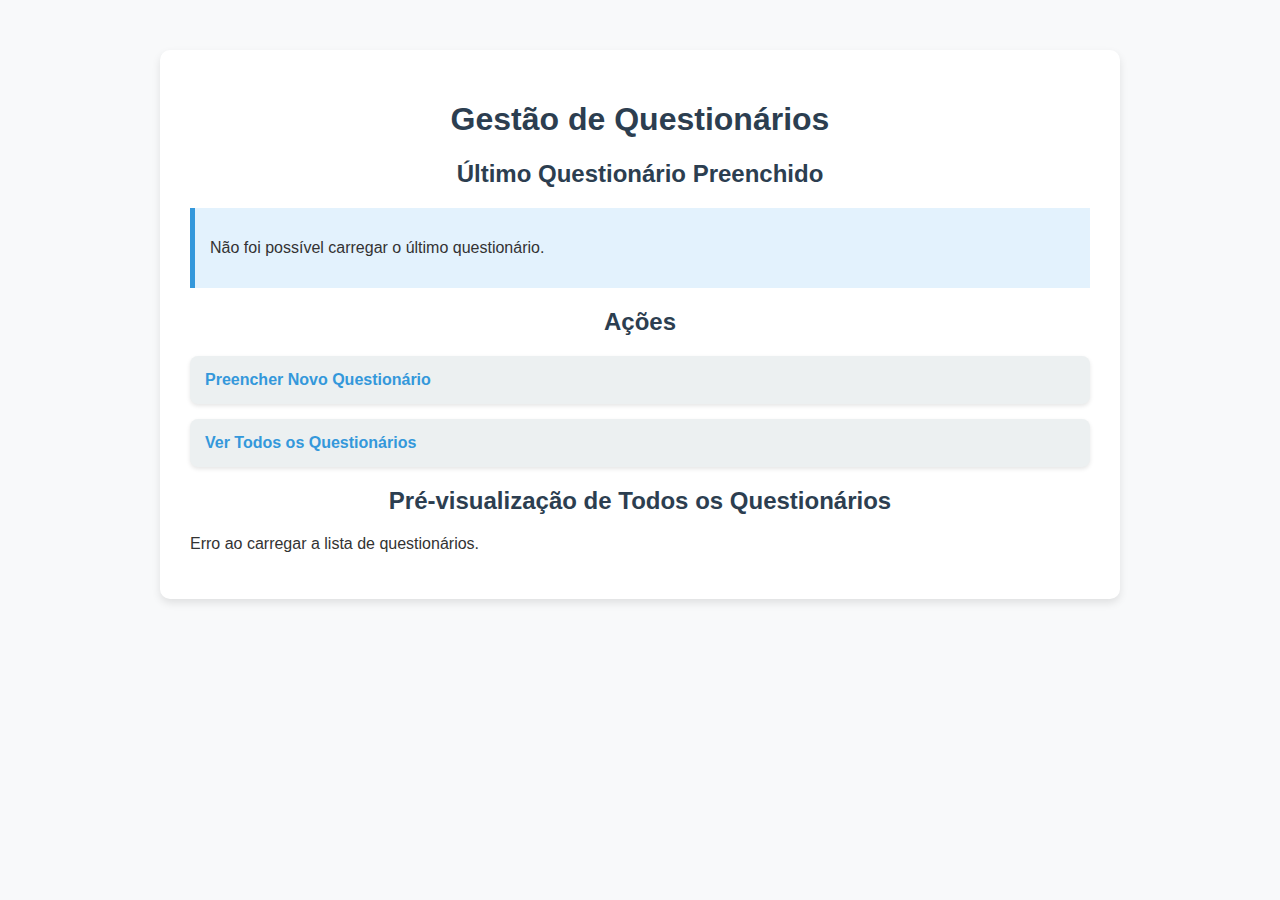
<file: ProjetoFinal v2/ProjetoFinal/target/classes/static/index.html>
<!DOCTYPE html>
<html lang="pt-BR">
<head>
    <meta charset="UTF-8">
    <meta name="viewport" content="width=device-width, initial-scale=1.0">
    <title>Gestão de Questionários</title>
    <link rel="stylesheet" href="css/style.css">
    <style>
        body {
            font-family: 'Segoe UI', Tahoma, Geneva, Verdana, sans-serif;
            background-color: #f8f9fa;
            margin: 0;
            padding: 0;
            color: #333;
        }

        .container {
            max-width: 900px;
            margin: 50px auto;
            background-color: #fff;
            padding: 30px;
            border-radius: 10px;
            box-shadow: 0 4px 8px rgba(0, 0, 0, 0.1);
        }

        h1, h2 {
            color: #2C3E50;
            text-align: center;
        }

        h2 {
            font-size: 1.5rem;
            margin-top: 20px;
        }

        a {
            text-decoration: none;
            color: #3498db;
            font-weight: bold;
        }

        a:hover {
            text-decoration: underline;
        }

        ul {
            list-style-type: none;
            padding: 0;
        }

        li {
            margin-bottom: 15px;
            padding: 15px;
            background-color: #ecf0f1;
            border-radius: 8px;
            box-shadow: 0 2px 4px rgba(0, 0, 0, 0.1);
            transition: transform 0.2s ease-in-out;
        }

        li:hover {
            transform: translateY(-5px);
        }

        .questionario-info {
            font-size: 0.95rem;
            line-height: 1.6;
        }

        #ultimoQuestionario {
            background-color: #e3f2fd;
            border-left: 5px solid #3498db;
            padding: 15px;
            margin-bottom: 20px;
        }

        #todosQuestionariosPreview ul {
            padding-left: 0;
        }

        .message {
            text-align: center;
            color: #e74c3c;
        }
    </style>
</head>
<body>
<body>
    <div class="container">
        <h1>Gestão de Questionários</h1>

        <h2>Último Questionário Preenchido</h2>
        <div id="ultimoQuestionario">
        </div>

        <h2>Ações</h2>
        <ul>
            <li><a href="/questionario.html" target="_blank">Preencher Novo Questionário</a></li>
            <li><a href="/todos-questionarios.html" target="_blank">Ver Todos os Questionários</a></li>
        </ul>
        <h2>Pré-visualização de Todos os Questionários</h2>
        <div id="todosQuestionariosPreview">
            <ul>
                <!-- Lista de questionários será carregada aqui -->
            </ul>
        </div>
    </div>

    <script>
        // Carregar o último questionário preenchido
        fetch('http://localhost:8080/questionario/ultimo')
            .then(response => response.json())
            .then(data => {
                const container = document.getElementById('ultimoQuestionario');
                container.innerHTML = `
                    <p><strong>Nome:</strong> ${data.nome_completo}</p>
                    <p><strong>Data de Nascimento:</strong> ${data.data_nascimento}</p>
                    <p><strong>Contato de Emergência:</strong> ${data.contato_nome} (${data.contato_telefone})</p>
                    <p><strong>Horas de Sono:</strong> ${data.horas_sono}</p>
                `;
            })
            .catch(error => {
                document.getElementById('ultimoQuestionario').innerHTML = 
                    '<p>Não foi possível carregar o último questionário.</p>';
                console.error(error);
            });
            fetch('http://localhost:8080/questionario')
            .then(response => response.json())
            .then(data => {
                const container = document.getElementById('todosQuestionariosPreview').querySelector('ul');
                if (data.length > 0) {
                    data.forEach(q => {
                        const listItem = document.createElement('li');
                        listItem.innerHTML = `
                            <strong>${q.nome_completo}</strong><br>
                            <em>Contato: ${q.contato_nome} (${q.contato_telefone})</em><br>
                            <small>Horas de Sono: ${q.horas_sono}</small>
                        `;
                        container.appendChild(listItem);
                    });
                } else {
                    container.innerHTML = '<p>Não há questionários cadastrados.</p>';
                }
            })
            .catch(error => {
                document.getElementById('todosQuestionariosPreview').innerHTML = 
                    '<p>Erro ao carregar a lista de questionários.</p>';
                console.error(error);
            });
    </script>
    <script src="js/script.js"></script>
</body>
</html>
</file>
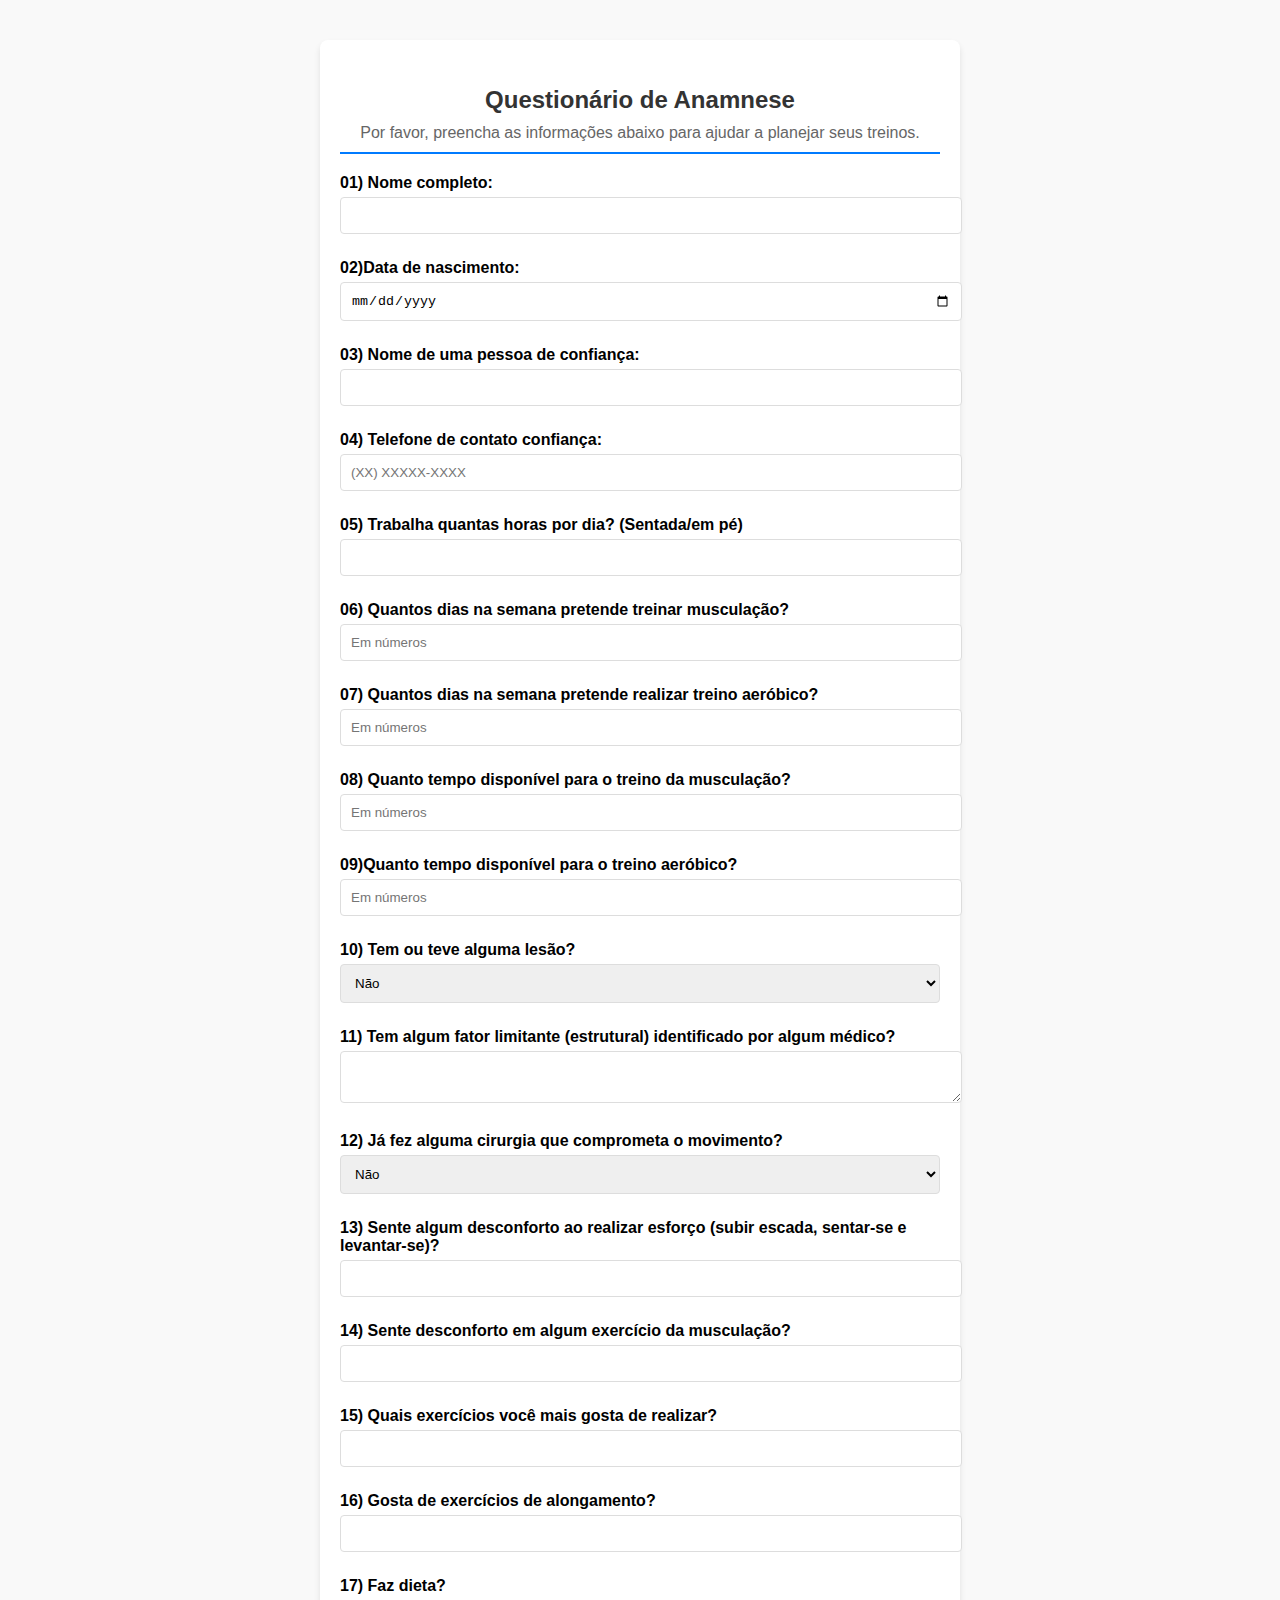
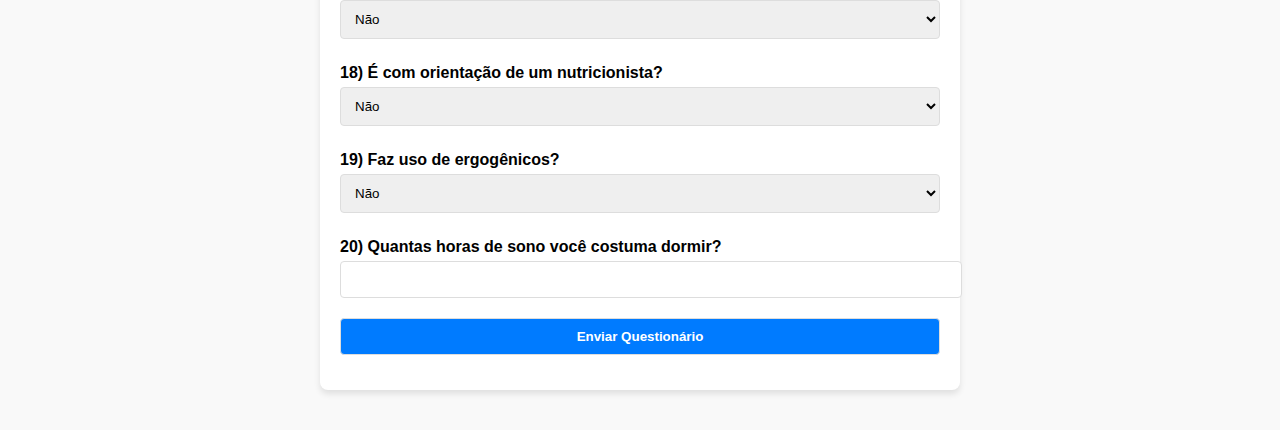
<file: ProjetoFinal v2/ProjetoFinal/target/classes/static/questionario.html>
<!DOCTYPE html>
<html lang="pt-BR">
<head>
    <meta charset="UTF-8">
    <meta name="viewport" content="width=device-width, initial-scale=1.0">
    <title>Questionário</title>
    <link rel="stylesheet" href="css/style.css">
</head>
<body>
    <form id="questionarioForm" action="http://localhost:8080/questionario" method="POST" >
        <header>
            <h1>Questionário de Anamnese</h1>
            <p>Por favor, preencha as informações abaixo para ajudar a planejar seus treinos.</p>
        </header>
        
        <label for="nomeCompleto">01) Nome completo:</label>
        <input type="text" id="nomeCompleto" name="nome_completo" required>

        <label for="dataNascimento">02)Data de nascimento:</label>
        <input type="date" id="dataNascimento" name="data_nascimento" required>

        <label for="contatoNome">03) Nome de uma pessoa de confiança:</label>
        <input type="text" id="contatoNome" name="contato_nome" required>

        <label for="contatoTelefone"> 04) Telefone de contato confiança:</label>
        <input type="tel" id="contatoTelefone" name="contato_telefone" 
        placeholder="(XX) XXXXX-XXXX" 
        pattern="\(\d{2}\) \d{4,5}-\d{4}" 
        title="Digite no formato (XX) XXXXX-XXXX ou (XX) XXXX-XXXX" 
        required>

        <label for="horasTrabalho">05) Trabalha quantas horas por dia? (Sentada/em pé)</label>
        <input type="number" id="horasTrabalho" name="horas_trabalho" required>

        <label for="diasMusculacao">06) Quantos dias na semana pretende treinar musculação?</label>
        <input type="number" id="diasMusculacao" name="dias_musculacao" 
        placeholder="Em números"
        required>

        <label for="diasAerobico">07) Quantos dias na semana pretende realizar treino aeróbico?</label>
        <input type="number" id="diasAerobico" name="dias_aerobico" 
        placeholder="Em números"
        required>

        <label for="tempoMusculacao">08) Quanto tempo disponível para o treino da musculação?</label>
        <input type="number" id="tempoMusculacao" name="tempo_musculacao" 
        placeholder="Em números"
        required>

        <label for="tempoAerobico">09)Quanto tempo disponível para o treino aeróbico?</label>
        <input type="number" id="tempoAerobico" name="tempo_aerobico" 
        placeholder="Em números"
        required>

        <label for="temLesao">10) Tem ou teve alguma lesão?</label>
        <select name="tem_lesao" id="temLesao" onchange="toggleInput('temLesao', 'detalhesLesao')">
            <option value="nao">Não</option>
            <option value="sim">Sim</option>
        </select>
        <input type="text" id="detalhesLesao" name="detalhes_lesao" placeholder="Descreva a lesão" style="display: none;">

        <label for="fatorLimitante">11) Tem algum fator limitante (estrutural) identificado por algum médico?</label>
        <textarea id="fatorLimitante" name="fator_limitante"></textarea>

        <label for="fezCirurgia">12) Já fez alguma cirurgia que comprometa o movimento?</label>
        <select name="fez_cirurgia" id="fezCirurgia" onchange="toggleInput('fezCirurgia', 'detalhesCirurgia')">
            <option value="nao">Não</option>
            <option value="sim">Sim</option>
        </select>
        <input type="text" id="detalhesCirurgia" name="detalhes_cirurgia" placeholder="Descreva a cirurgia" style="display: none;">

        <label for="desconfortoDiario">13) Sente algum desconforto ao realizar esforço (subir escada, sentar-se e levantar-se)?</label>
        <input type="text" id="desconfortoDiario" name="desconforto_diario">

        
        <label for="desconfortoExercicio">14) Sente desconforto em algum exercício da musculação?</label>
        <input type="text" id="desconfortoExercicio" name="desconforto_exercicio">

        
        <label for="exerciciosFavoritos">15) Quais exercícios você mais gosta de realizar?</label>
        <input type="text" id="exerciciosFavoritos" name="exercicios_favoritos">

        <label for="gostaAlongamento">16) Gosta de exercícios de alongamento?</label>
        <input type="text" id="gostaAlongamento" name="gosta_alongamento">

        
        <label for="fazDieta">17) Faz dieta?</label>
        <select name="faz_dieta" id="fazDieta" onchange="toggleInput('fazDieta', 'detalhesDieta')">
            <option value="nao">Não</option>
            <option value="sim">Sim</option>
        </select>
        <input type="text" id="detalhesDieta" name="detalhes_dieta" placeholder="Descreva a dieta" style="display: none;">

        
        <label for="orientacaoNutricional">18) É com orientação de um nutricionista?</label>
        <select name="orientacao_nutricional" id="orientacaoNutricional">
            <option value="nao">Não</option>
            <option value="sim">Sim</option>
        </select>

        
        <label for="usoErgogenicos">19) Faz uso de ergogênicos?</label>
        <select name="uso_ergogenicos" id="usoErgogenicos" onchange="toggleInput('usoErgogenicos', 'detalhesErgogenicos')">
            <option value="nao">Não</option>
            <option value="sim">Sim</option>
        </select>
        <input type="text" id="detalhesErgogenicos" name="detalhes_ergogenicos" placeholder="Detalhe os ergogênicos" style="display: none;">

        
        <label for="horasSono">20) Quantas horas de sono você costuma dormir?</label>
        <input type="number" id="horasSono" name="horas_sono" required>

        <button type="submit">Enviar Questionário</button>
    </form>

    <script src="js/script.js"></script>
</body>
</html>
</file>
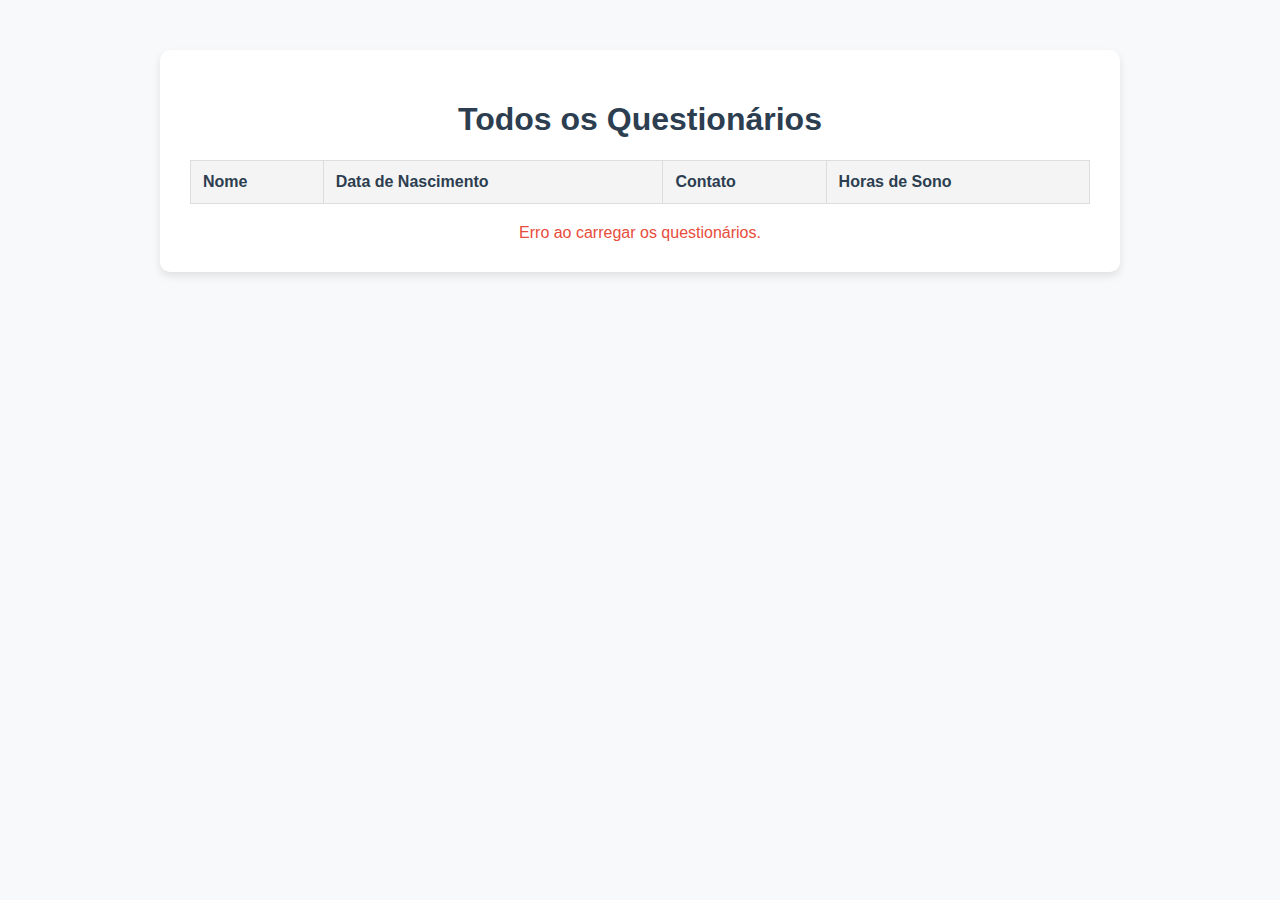
<file: ProjetoFinal v2/ProjetoFinal/target/classes/static/todos-questionarios.html>
<!DOCTYPE html>
<html lang="pt-BR">
<head>
    <meta charset="UTF-8">
    <meta name="viewport" content="width=device-width, initial-scale=1.0">
    <title>Todos os Questionários</title>
    <link rel="stylesheet" href="css/style.css">
    <style>
        body {
            font-family: 'Segoe UI', Tahoma, Geneva, Verdana, sans-serif;
            background-color: #f8f9fa;
            margin: 0;
            padding: 0;
            color: #333;
        }

        .container {
            max-width: 900px;
            margin: 50px auto;
            background-color: #fff;
            padding: 30px;
            border-radius: 10px;
            box-shadow: 0 4px 8px rgba(0, 0, 0, 0.1);
        }

        h1 {
            color: #2C3E50;
            text-align: center;
        }

        table {
            width: 100%;
            border-collapse: collapse;
            margin-top: 20px;
        }

        th, td {
            padding: 12px;
            text-align: left;
            border: 1px solid #ddd;
        }

        th {
            background-color: #f4f4f4;
            font-weight: bold;
            color: #2C3E50;
        }

        td {
            background-color: #fafafa;
        }

        tr:nth-child(even) td {
            background-color: #f1f1f1;
        }

        .message {
            text-align: center;
            color: #e74c3c;
            margin-top: 20px;
        }

        .message.success {
            color: #2ecc71;
        }
    </style>
</head>
<body>
    <div class="container">
        <h1>Todos os Questionários</h1>
        <table>
            <thead>
                <tr>
                    <th>Nome</th>
                    <th>Data de Nascimento</th>
                    <th>Contato</th>
                    <th>Horas de Sono</th>
                </tr>
            </thead>
            <tbody id="listaQuestionarios">
                <!-- Questionários serão carregados aqui -->
            </tbody>
        </table>
        <div class="message" id="error-message" style="display: none;">Erro ao carregar os questionários.</div>
        <div class="message success" id="success-message" style="display: none;">Questionários carregados com sucesso.</div>
    </div>

    <script>
        // Carregar todos os questionários preenchidos
        fetch('http://localhost:8080/questionario')
            .then(response => response.json())
            .then(data => {
                const tabela = document.getElementById('listaQuestionarios');
                const successMessage = document.getElementById('success-message');
                const errorMessage = document.getElementById('error-message');

                // Exibir sucesso
                successMessage.style.display = 'block';
                errorMessage.style.display = 'none';

                data.forEach(q => {
                    const row = `
                        <tr>
                            <td>${q.nome_completo}</td>
                            <td>${q.data_nascimento}</td>
                            <td>${q.contato_nome} (${q.contato_telefone})</td>
                            <td>${q.horas_sono}</td>
                        </tr>
                    `;
                    tabela.innerHTML += row;
                });
            })
            .catch(error => {
                console.error('Erro ao carregar os questionários:', error);
                const errorMessage = document.getElementById('error-message');
                const successMessage = document.getElementById('success-message');

                // Exibir erro
                successMessage.style.display = 'none';
                errorMessage.style.display = 'block';
            });
    </script>

    <script src="js/script.js"></script>
</body>
</html>
</file>
<file: ProjetoFinal v2/ProjetoFinal/target/classes/static/css/style.css>
body {
    font-family: Arial, sans-serif;
    margin: 20px;
    padding: 20px;
    background-color: #f9f9f9;
}

header {
    text-align: center;
    margin-bottom: 20px;
    padding: 10px;
    border-bottom: 2px solid #007bff;
}

header h1 {
    font-size: 24px;
    color: #333333;
    margin-bottom: 10px;
}

header p {
    font-size: 16px;
    color: #666666;
    margin: 0;
}

form {
    max-width: 600px;
    margin: auto;
    padding: 20px;
    background: #fff;
    border-radius: 8px;
    box-shadow: 0 4px 6px rgba(0, 0, 0, 0.1);
}

label {
    font-weight: bold;
    display: block;
    margin-top: 10px;
}

input, select, textarea, button {
    width: 100%;
    padding: 10px;
    margin-top: 5px;
    margin-bottom: 15px;
    border: 1px solid #ddd;
    border-radius: 4px;
}

button {
    background-color: #007BFF;
    color: white;
    font-weight: bold;
    cursor: pointer;
}

button:hover {
    background-color: #0056b3;
}
</file>
